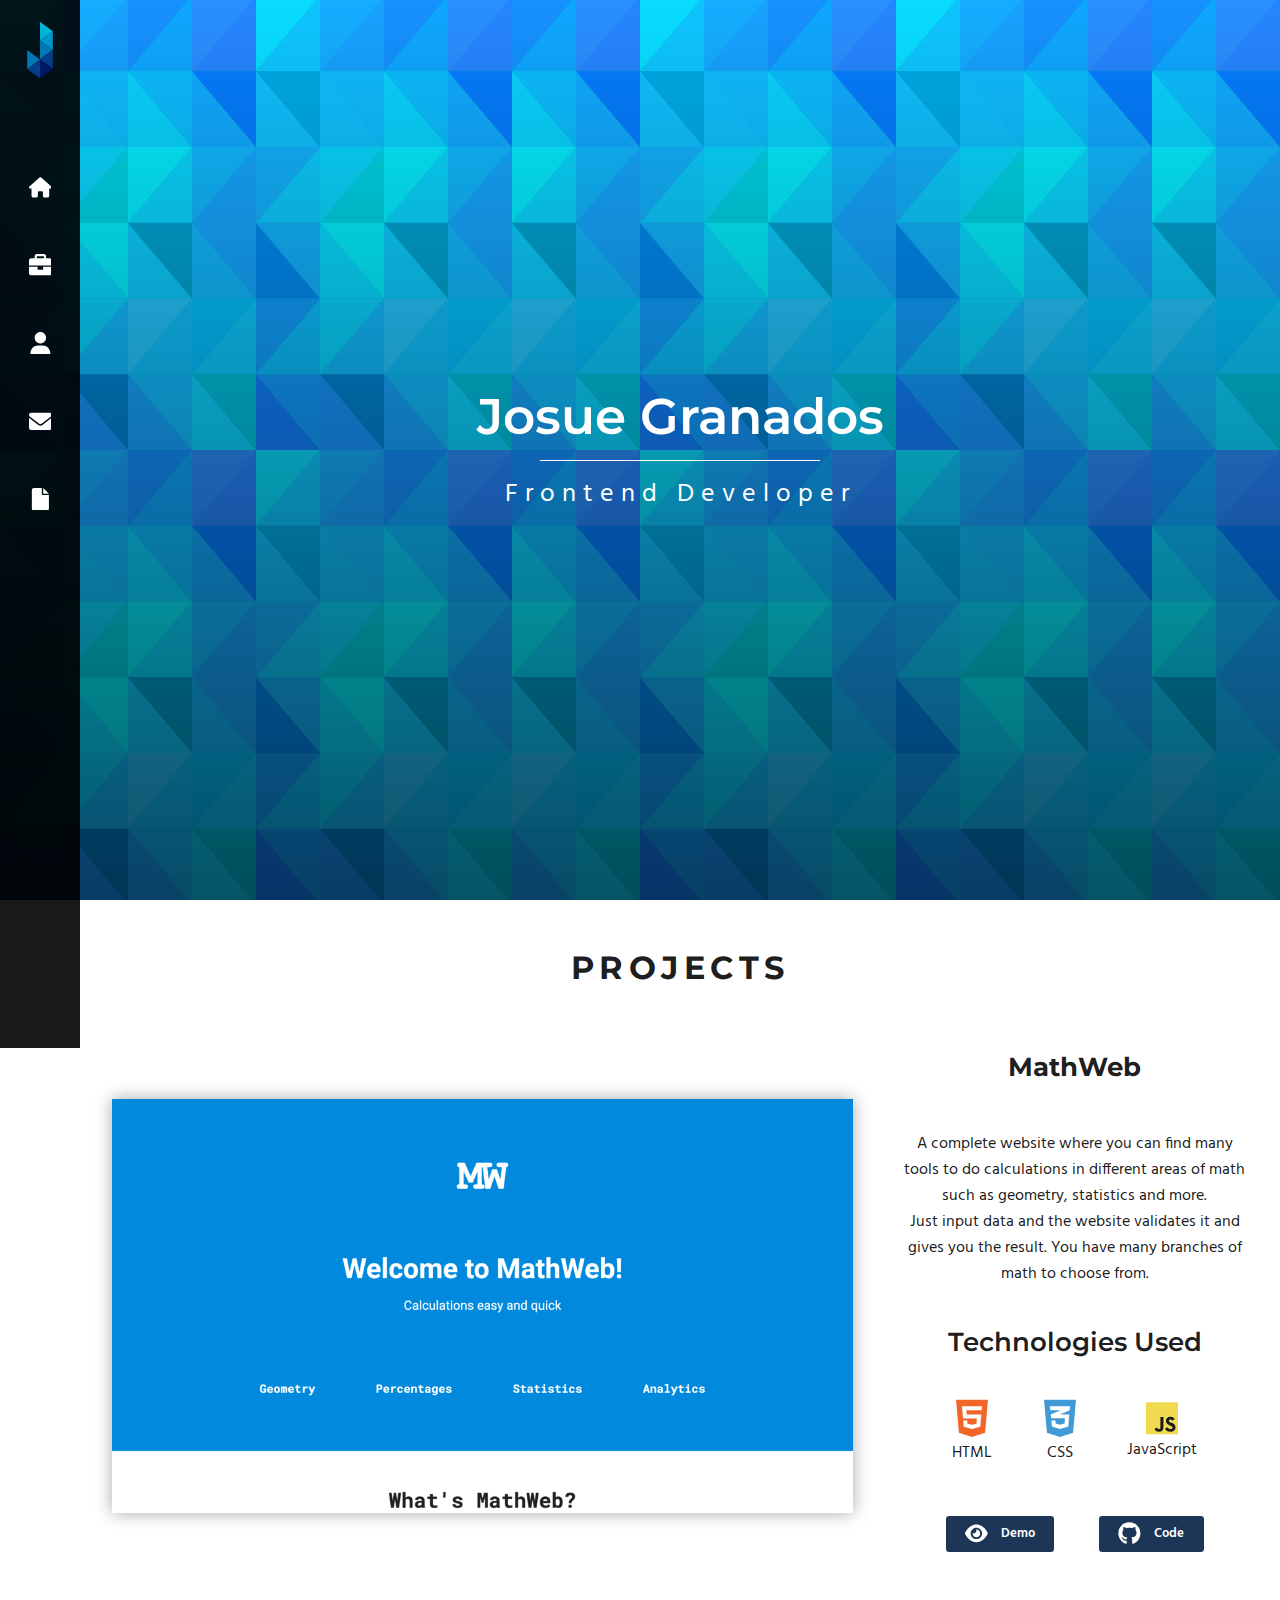
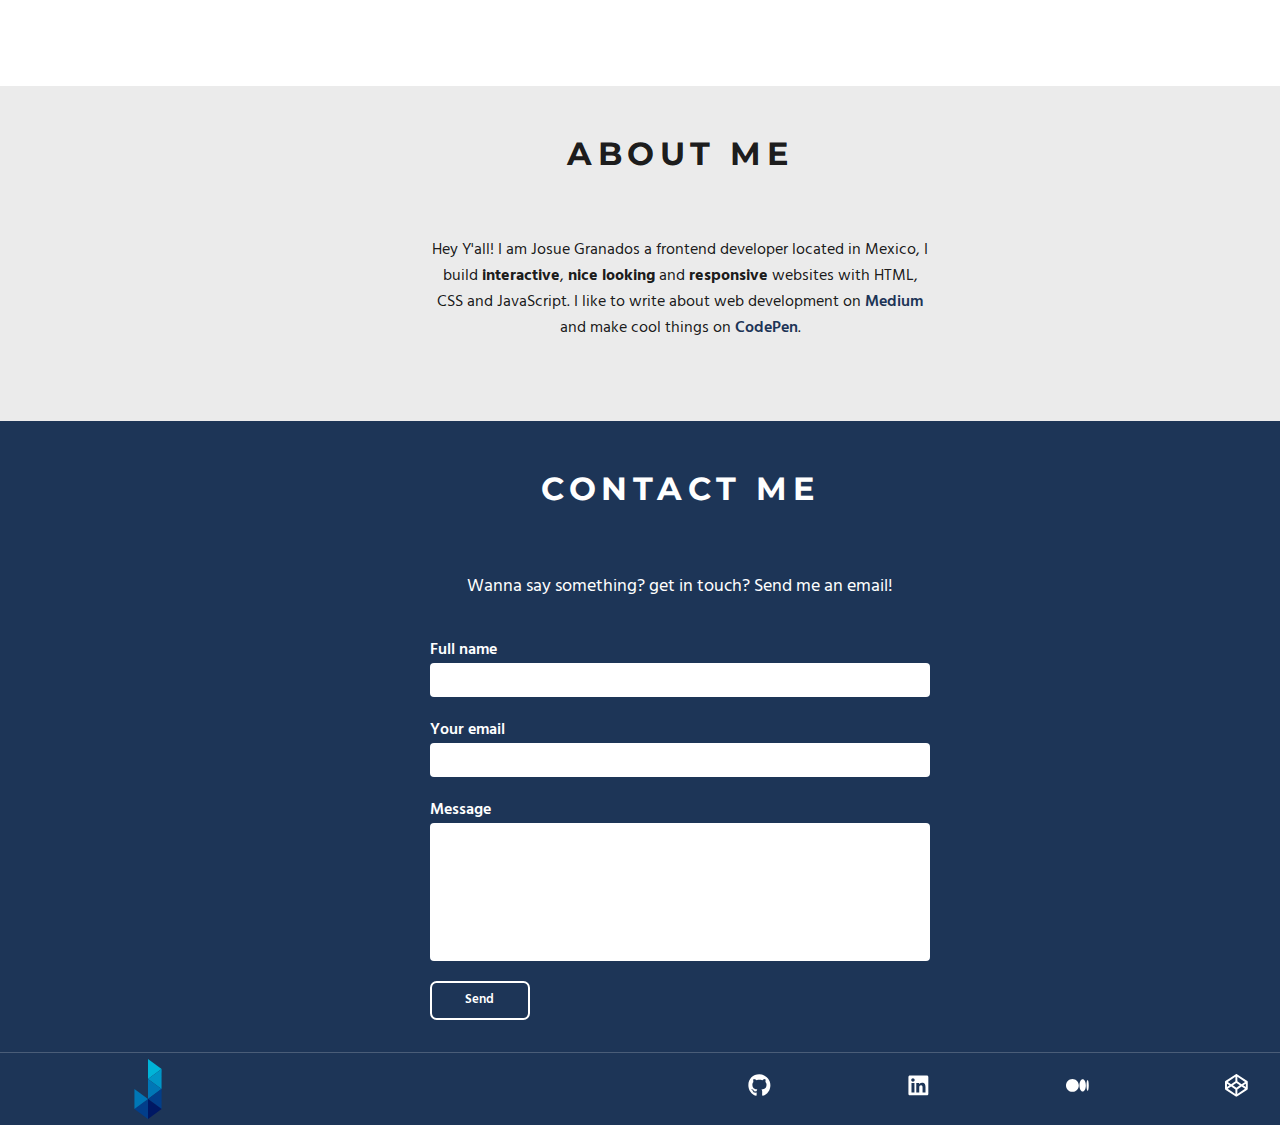
<file: index.html>
<!DOCTYPE html>
<html lang="en">
  <head>
    <meta charset="UTF-8" />
    <meta name="viewport" content="width=device-width, initial-scale=1.0" />
    <title>Josue Granados</title>
    <meta
      name="description"
      content="Hey Y'all! I am Josue Granados a frontend developer located in Mexico, I build interactive, nice looking and responsive websites with HTML, CSS and JavaScript and this is my portfolio."
    />
    <meta property="og:title" content="Josue Granados" />
    <meta
      property="og:description"
      content="I am a frontend developer located in Mexico. I build interactive, nice looking and responsive websites with HTML, CSS and JS."
    />
    <meta
      property="og:image"
      content="https://josuegranados.com/images/social-media-img.png"
    />
    <meta property="og:url" content="https://josuegranados.com" />
    <meta name="twitter:card" content="summary" />
    <meta name="twitter:title" content="Josue Granados" />
    <meta
      name="twitter:description"
      content="I am a frontend developer located in Mexico. I build interactive, nice looking and responsive websites with HTML, CSS and JS."
    />
    <meta
      name="twitter:image"
      content="https://josuegranados.com/images/social-media-img.png"
    />
    <link rel="stylesheet" href="./styles.css" />
    <link rel="preconnect" href="https://fonts.googleapis.com" />
    <link rel="preconnect" href="https://fonts.gstatic.com" crossorigin />
    <link
      href="https://fonts.googleapis.com/css2?family=Hind:wght@400;600&family=Montserrat:wght@400;600&display=swap"
      rel="stylesheet"
    />
    <link
      rel="apple-touch-icon"
      sizes="180x180"
      href="./images/apple-touch-icon.png"
    />
    <link
      rel="icon"
      type="image/png"
      sizes="32x32"
      href="./images/favicon-32x32.png"
    />
    <link
      rel="icon"
      type="image/png"
      sizes="16x16"
      href="./images/favicon-16x16.png"
    />
    <link rel="manifest" href="./images/site.webmanifest" />
    <link
      rel="mask-icon"
      href="./images/safari-pinned-tab.svg"
      color="#5bbad5"
    />
    <link rel="shortcut icon" href="./images/favicon.ico" />
    <meta name="msapplication-TileColor" content="#2b5797" />
    <meta name="msapplication-config" content="./images/browserconfig.xml" />
    <meta name="theme-color" content="#ffffff" />
    <script src="./app.js" defer></script>
    <!-- Global site tag (gtag.js) - Google Analytics -->
    <script
      async
      src="https://www.googletagmanager.com/gtag/js?id=G-VDT3737D54"
    ></script>
    <script>
      window.dataLayer = window.dataLayer || [];
      function gtag() {
        dataLayer.push(arguments);
      }
      gtag("js", new Date());

      gtag("config", "G-VDT3737D54");
    </script>
  </head>

  <body>
    <header>
      <div class="header-wrap">
        <img
          src="./images/josue-logo.svg"
          alt="Logo"
          id="header-nav-logo"
          width="120"
          height="120"
        />
        <nav>
          <div class="nav-link-wrap flex-column-centered">
            <a
              href="#home"
              class="header-link flex-row-centered"
              aria-labelledby="home-label"
            >
              <svg
                xmlns="http://www.w3.org/2000/svg"
                viewBox="0 0 576 512"
                aria-hidden="true"
                class="link-icon"
              >
                <path
                  d="M575.8 255.5C575.8 273.5 560.8 287.6 543.8 287.6H511.8L512.5 447.7C512.5 450.5 512.3 453.1 512 455.8V472C512 494.1 494.1 512 472 512H456C454.9 512 453.8 511.1 452.7 511.9C451.3 511.1 449.9 512 448.5 512H392C369.9 512 352 494.1 352 472V384C352 366.3 337.7 352 320 352H256C238.3 352 224 366.3 224 384V472C224 494.1 206.1 512 184 512H128.1C126.6 512 125.1 511.9 123.6 511.8C122.4 511.9 121.2 512 120 512H104C81.91 512 64 494.1 64 472V360C64 359.1 64.03 358.1 64.09 357.2V287.6H32.05C14.02 287.6 0 273.5 0 255.5C0 246.5 3.004 238.5 10.01 231.5L266.4 8.016C273.4 1.002 281.4 0 288.4 0C295.4 0 303.4 2.004 309.5 7.014L564.8 231.5C572.8 238.5 576.9 246.5 575.8 255.5L575.8 255.5z"
                />
              </svg>
            </a>
            <span role="tooltip" id="home-label" class="nav-link-label"
              >Home</span
            >
          </div>

          <div class="nav-link-wrap flex-column-centered">
            <a
              href="#projects"
              class="header-link flex-row-centered"
              aria-labelledby="projects-label"
            >
              <svg
                xmlns="http://www.w3.org/2000/svg"
                viewBox="0 0 512 512"
                aria-hidden="true"
                class="link-icon"
              >
                <path
                  d="M320 336c0 8.844-7.156 16-16 16h-96C199.2 352 192 344.8 192 336V288H0v144C0 457.6 22.41 480 48 480h416c25.59 0 48-22.41 48-48V288h-192V336zM464 96H384V48C384 22.41 361.6 0 336 0h-160C150.4 0 128 22.41 128 48V96H48C22.41 96 0 118.4 0 144V256h512V144C512 118.4 489.6 96 464 96zM336 96h-160V48h160V96z"
                />
              </svg>
            </a>
            <span role="tooltip" id="projects-label" class="nav-link-label"
              >Projects</span
            >
          </div>

          <div class="nav-link-wrap flex-column-centered">
            <a
              href="#about-me"
              class="header-link flex-row-centered"
              aria-labelledby="about-me-label"
            >
              <svg
                xmlns="http://www.w3.org/2000/svg"
                viewBox="0 0 448 512"
                aria-hidden="true"
                class="link-icon"
              >
                <path
                  d="M224 256c70.7 0 128-57.31 128-128s-57.3-128-128-128C153.3 0 96 57.31 96 128S153.3 256 224 256zM274.7 304H173.3C77.61 304 0 381.6 0 477.3c0 19.14 15.52 34.67 34.66 34.67h378.7C432.5 512 448 496.5 448 477.3C448 381.6 370.4 304 274.7 304z"
                />
              </svg>
            </a>
            <span role="tooltip" id="about-me-label" class="nav-link-label"
              >About Me</span
            >
          </div>

          <div class="nav-link-wrap flex-column-centered">
            <a
              href="#contact"
              class="header-link flex-row-centered"
              aria-labelledby="contact-label"
            >
              <svg
                xmlns="http://www.w3.org/2000/svg"
                viewBox="0 0 512 512"
                aria-hidden="true"
                class="link-icon"
              >
                <path
                  d="M256 352c-16.53 0-33.06-5.422-47.16-16.41L0 173.2V400C0 426.5 21.49 448 48 448h416c26.51 0 48-21.49 48-48V173.2l-208.8 162.5C289.1 346.6 272.5 352 256 352zM16.29 145.3l212.2 165.1c16.19 12.6 38.87 12.6 55.06 0l212.2-165.1C505.1 137.3 512 125 512 112C512 85.49 490.5 64 464 64h-416C21.49 64 0 85.49 0 112C0 125 6.01 137.3 16.29 145.3z"
                />
              </svg>
            </a>
            <span role="tooltip" id="contact-label" class="nav-link-label"
              >Contact</span
            >
          </div>

          <div class="nav-link-wrap flex-column-centered">
            <a
              href="./josuegranados-resume.pdf"
              target="_blank"
              class="header-link flex-row-centered"
              aria-labelledby="resume-label"
            >
              <svg
                xmlns="http://www.w3.org/2000/svg"
                viewBox="0 0 384 512"
                aria-hidden="true"
                class="link-icon"
              >
                <path
                  d="M256 0v128h128L256 0zM224 128L224 0H48C21.49 0 0 21.49 0 48v416C0 490.5 21.49 512 48 512h288c26.51 0 48-21.49 48-48V160h-127.1C238.3 160 224 145.7 224 128z"
                />
              </svg>
            </a>
            <span role="tooltip" id="resume-label" class="nav-link-label"
              >Resume</span
            >
          </div>
        </nav>
      </div>
      <!--End of the wrapper in the header-->
    </header>
    <main>
      <section class="hero-section" id="home">
        <div class="wrap hero-content-wrap flex-column-centered">
          <h1 class="hero-title">Josue Granados</h1>
          <p class="hero-description">Frontend Developer</p>
        </div>
      </section>

      <section id="projects">
        <div class="wrap">
          <h2 class="subtitle">Projects</h2>
          <ul class="featured-projects list-reset">
            <li class="featured-project odd-project-item">
              <h3 class="project-name">MathWeb</h3>

              <picture class="project-screenshot">
                <source
                  media="(min-width: 500px)"
                  srcset="./images/mathweb-screenshot-1200w.png"
                />
                <source
                  media="(min-width: 320px)"
                  srcset="./images/mathweb-screenshot-600w.png"
                />
                <img
                  aria-hidden="true"
                  src="./images/mathweb-screenshot-600w.png"
                  alt=""
                  width="600"
                  height="335"
                />
              </picture>

              <div class="project-info-wrap">
                <p class="project-desc">
                  A complete website where you can find many tools to do
                  calculations in different areas of math such as geometry,
                  statistics and more.<br />Just input data and the website
                  validates it and gives you the result. You have many branches
                  of math to choose from.
                </p>

                <span class="technologies-list-label" id="label-1"
                  >Technologies Used</span
                >
                <ul
                  aria-labelledby="label-1"
                  class="technologies-list list-reset"
                >
                  <li class="flex-column-centered">
                    <svg
                      xmlns="http://www.w3.org/2000/svg"
                      viewBox="0 0 384 512"
                      aria-hidden="true"
                      class="tech-icon html-icon"
                    >
                      <path
                        d="M0 32l34.9 395.8L191.5 480l157.6-52.2L384 32H0zm308.2 127.9H124.4l4.1 49.4h175.6l-13.6 148.4-97.9 27v.3h-1.1l-98.7-27.3-6-75.8h47.7L138 320l53.5 14.5 53.7-14.5 6-62.2H84.3L71.5 112.2h241.1l-4.4 47.7z"
                      />
                    </svg>
                    HTML
                  </li>
                  <li class="flex-column-centered">
                    <svg
                      xmlns="http://www.w3.org/2000/svg"
                      viewBox="0 0 384 512"
                      aria-hidden="true"
                      class="tech-icon css-icon"
                    >
                      <path
                        d="M0 32l34.9 395.8L192 480l157.1-52.2L384 32H0zm313.1 80l-4.8 47.3L193 208.6l-.3.1h111.5l-12.8 146.6-98.2 28.7-98.8-29.2-6.4-73.9h48.9l3.2 38.3 52.6 13.3 54.7-15.4 3.7-61.6-166.3-.5v-.1l-.2.1-3.6-46.3L193.1 162l6.5-2.7H76.7L70.9 112h242.2z"
                      />
                    </svg>
                    CSS
                  </li>
                  <li class="js-icon-item flex-column-centered">
                    <svg
                      xmlns="http://www.w3.org/2000/svg"
                      viewBox="0 0 448 512"
                      aria-hidden="true"
                      class="tech-icon js-icon"
                    >
                      <path
                        d="M0 32v448h448V32H0zm243.8 349.4c0 43.6-25.6 63.5-62.9 63.5-33.7 0-53.2-17.4-63.2-38.5l34.3-20.7c6.6 11.7 12.6 21.6 27.1 21.6 13.8 0 22.6-5.4 22.6-26.5V237.7h42.1v143.7zm99.6 63.5c-39.1 0-64.4-18.6-76.7-43l34.3-19.8c9 14.7 20.8 25.6 41.5 25.6 17.4 0 28.6-8.7 28.6-20.8 0-14.4-11.4-19.5-30.7-28l-10.5-4.5c-30.4-12.9-50.5-29.2-50.5-63.5 0-31.6 24.1-55.6 61.6-55.6 26.8 0 46 9.3 59.8 33.7L368 290c-7.2-12.9-15-18-27.1-18-12.3 0-20.1 7.8-20.1 18 0 12.6 7.8 17.7 25.9 25.6l10.5 4.5c35.8 15.3 55.9 31 55.9 66.2 0 37.8-29.8 58.6-69.7 58.6z"
                      />
                    </svg>
                    JavaScript
                  </li>
                </ul>

                <ul aria-label="Project links" class="project-links list-reset">
                  <li class="flex-column-centered">
                    <a
                      href="https://josuemagnus12.github.io/mathweb"
                      class="project-link flex-row-centered"
                      target="_blank"
                    >
                      <svg
                        xmlns="http://www.w3.org/2000/svg"
                        viewBox="0 0 576 512"
                        aria-hidden="true"
                        class="project-link-icon link-icon"
                      >
                        <path
                          d="M279.6 160.4C282.4 160.1 285.2 160 288 160C341 160 384 202.1 384 256C384 309 341 352 288 352C234.1 352 192 309 192 256C192 253.2 192.1 250.4 192.4 247.6C201.7 252.1 212.5 256 224 256C259.3 256 288 227.3 288 192C288 180.5 284.1 169.7 279.6 160.4zM480.6 112.6C527.4 156 558.7 207.1 573.5 243.7C576.8 251.6 576.8 260.4 573.5 268.3C558.7 304 527.4 355.1 480.6 399.4C433.5 443.2 368.8 480 288 480C207.2 480 142.5 443.2 95.42 399.4C48.62 355.1 17.34 304 2.461 268.3C-.8205 260.4-.8205 251.6 2.461 243.7C17.34 207.1 48.62 156 95.42 112.6C142.5 68.84 207.2 32 288 32C368.8 32 433.5 68.84 480.6 112.6V112.6zM288 112C208.5 112 144 176.5 144 256C144 335.5 208.5 400 288 400C367.5 400 432 335.5 432 256C432 176.5 367.5 112 288 112z"
                        />
                      </svg>
                      Demo
                    </a>
                  </li>
                  <li class="flex-column-centered">
                    <a
                      href="https://github.com/JosueMagnus12/mathweb"
                      class="project-link flex-row-centered"
                      target="_blank"
                    >
                      <svg
                        xmlns="http://www.w3.org/2000/svg"
                        viewBox="0 0 496 512"
                        aria-hidden="true"
                        class="project-link-icon link-icon"
                      >
                        <path
                          d="M165.9 397.4c0 2-2.3 3.6-5.2 3.6-3.3.3-5.6-1.3-5.6-3.6 0-2 2.3-3.6 5.2-3.6 3-.3 5.6 1.3 5.6 3.6zm-31.1-4.5c-.7 2 1.3 4.3 4.3 4.9 2.6 1 5.6 0 6.2-2s-1.3-4.3-4.3-5.2c-2.6-.7-5.5.3-6.2 2.3zm44.2-1.7c-2.9.7-4.9 2.6-4.6 4.9.3 2 2.9 3.3 5.9 2.6 2.9-.7 4.9-2.6 4.6-4.6-.3-1.9-3-3.2-5.9-2.9zM244.8 8C106.1 8 0 113.3 0 252c0 110.9 69.8 205.8 169.5 239.2 12.8 2.3 17.3-5.6 17.3-12.1 0-6.2-.3-40.4-.3-61.4 0 0-70 15-84.7-29.8 0 0-11.4-29.1-27.8-36.6 0 0-22.9-15.7 1.6-15.4 0 0 24.9 2 38.6 25.8 21.9 38.6 58.6 27.5 72.9 20.9 2.3-16 8.8-27.1 16-33.7-55.9-6.2-112.3-14.3-112.3-110.5 0-27.5 7.6-41.3 23.6-58.9-2.6-6.5-11.1-33.3 2.6-67.9 20.9-6.5 69 27 69 27 20-5.6 41.5-8.5 62.8-8.5s42.8 2.9 62.8 8.5c0 0 48.1-33.6 69-27 13.7 34.7 5.2 61.4 2.6 67.9 16 17.7 25.8 31.5 25.8 58.9 0 96.5-58.9 104.2-114.8 110.5 9.2 7.9 17 22.9 17 46.4 0 33.7-.3 75.4-.3 83.6 0 6.5 4.6 14.4 17.3 12.1C428.2 457.8 496 362.9 496 252 496 113.3 383.5 8 244.8 8zM97.2 352.9c-1.3 1-1 3.3.7 5.2 1.6 1.6 3.9 2.3 5.2 1 1.3-1 1-3.3-.7-5.2-1.6-1.6-3.9-2.3-5.2-1zm-10.8-8.1c-.7 1.3.3 2.9 2.3 3.9 1.6 1 3.6.7 4.3-.7.7-1.3-.3-2.9-2.3-3.9-2-.6-3.6-.3-4.3.7zm32.4 35.6c-1.6 1.3-1 4.3 1.3 6.2 2.3 2.3 5.2 2.6 6.5 1 1.3-1.3.7-4.3-1.3-6.2-2.2-2.3-5.2-2.6-6.5-1zm-11.4-14.7c-1.6 1-1.6 3.6 0 5.9 1.6 2.3 4.3 3.3 5.6 2.3 1.6-1.3 1.6-3.9 0-6.2-1.4-2.3-4-3.3-5.6-2z"
                        />
                      </svg>
                      Code
                    </a>
                  </li>
                </ul>
              </div>
              <!--End of project info-wrap-->
            </li>
          </ul>
        </div>
        <!--End of projects section wrap-->
      </section>
      <!--End of projects section-->

      <section id="about-me">
        <div class="wrap">
          <h2 class="subtitle">About Me</h2>
          <p class="self-description">
            Hey Y'all! I am Josue Granados a frontend developer located in
            Mexico, I build
            <strong>interactive</strong>, <strong>nice looking</strong> and
            <strong>responsive</strong> websites with HTML, CSS and JavaScript.
            I like to write about web development on
            <a href="https://medium.com/@josuegranados1219" target="_blank"
              >Medium</a
            >
            and make cool things on
            <a href="https://codepen.io/JosueMagnus12" target="_blank"
              >CodePen</a
            >.
          </p>
        </div>
      </section>

      <section id="contact">
        <div class="wrap">
          <h2 class="subtitle">Contact Me</h2>
          <p class="underline">
            Wanna say something? get in touch? Send me an email!
          </p>
          <form
            action="https://formsubmit.co/23a3a1345278297fd56bca815cf53335"
            method="POST"
          >
            <div class="form-field">
              <label for="name">Full name</label>
              <input type="text" name="name" id="name" />
              <small class="prompt hide" id="name-prompt"></small>
            </div>

            <div class="form-field">
              <label for="email">Your email</label>
              <input type="text" name="email" id="email" />
              <small class="prompt hide" id="email-prompt"></small>
            </div>

            <div class="form-field">
              <label for="message">Message</label>
              <textarea
                name="message"
                id="message"
                cols="30"
                rows="5"
              ></textarea>
              <small class="prompt hide" id="message-prompt"></small>
            </div>

            <input
              type="hidden"
              name="_next"
              value="https://josuegranados.com/submitted.html"
            />

            <button type="submit">Send</button>
          </form>
        </div>
      </section>
    </main>
    <footer>
      <div class="wrap">
        <img
          src="./images/josue-logo.svg"
          alt="Logo"
          width="120"
          height="120"
        />

        <ul
          class="social-media-links list-reset"
          aria-label="Social media links"
        >
          <li>
            <a
              href="https://github.com/JosueMagnus12"
              target="_blank"
              class="social-media-link"
              aria-label="Github"
            >
              <svg
                xmlns="http://www.w3.org/2000/svg"
                viewBox="0 0 496 512"
                aria-hidden="true"
                class="social-media-link-icon link-icon"
              >
                <path
                  d="M165.9 397.4c0 2-2.3 3.6-5.2 3.6-3.3.3-5.6-1.3-5.6-3.6 0-2 2.3-3.6 5.2-3.6 3-.3 5.6 1.3 5.6 3.6zm-31.1-4.5c-.7 2 1.3 4.3 4.3 4.9 2.6 1 5.6 0 6.2-2s-1.3-4.3-4.3-5.2c-2.6-.7-5.5.3-6.2 2.3zm44.2-1.7c-2.9.7-4.9 2.6-4.6 4.9.3 2 2.9 3.3 5.9 2.6 2.9-.7 4.9-2.6 4.6-4.6-.3-1.9-3-3.2-5.9-2.9zM244.8 8C106.1 8 0 113.3 0 252c0 110.9 69.8 205.8 169.5 239.2 12.8 2.3 17.3-5.6 17.3-12.1 0-6.2-.3-40.4-.3-61.4 0 0-70 15-84.7-29.8 0 0-11.4-29.1-27.8-36.6 0 0-22.9-15.7 1.6-15.4 0 0 24.9 2 38.6 25.8 21.9 38.6 58.6 27.5 72.9 20.9 2.3-16 8.8-27.1 16-33.7-55.9-6.2-112.3-14.3-112.3-110.5 0-27.5 7.6-41.3 23.6-58.9-2.6-6.5-11.1-33.3 2.6-67.9 20.9-6.5 69 27 69 27 20-5.6 41.5-8.5 62.8-8.5s42.8 2.9 62.8 8.5c0 0 48.1-33.6 69-27 13.7 34.7 5.2 61.4 2.6 67.9 16 17.7 25.8 31.5 25.8 58.9 0 96.5-58.9 104.2-114.8 110.5 9.2 7.9 17 22.9 17 46.4 0 33.7-.3 75.4-.3 83.6 0 6.5 4.6 14.4 17.3 12.1C428.2 457.8 496 362.9 496 252 496 113.3 383.5 8 244.8 8zM97.2 352.9c-1.3 1-1 3.3.7 5.2 1.6 1.6 3.9 2.3 5.2 1 1.3-1 1-3.3-.7-5.2-1.6-1.6-3.9-2.3-5.2-1zm-10.8-8.1c-.7 1.3.3 2.9 2.3 3.9 1.6 1 3.6.7 4.3-.7.7-1.3-.3-2.9-2.3-3.9-2-.6-3.6-.3-4.3.7zm32.4 35.6c-1.6 1.3-1 4.3 1.3 6.2 2.3 2.3 5.2 2.6 6.5 1 1.3-1.3.7-4.3-1.3-6.2-2.2-2.3-5.2-2.6-6.5-1zm-11.4-14.7c-1.6 1-1.6 3.6 0 5.9 1.6 2.3 4.3 3.3 5.6 2.3 1.6-1.3 1.6-3.9 0-6.2-1.4-2.3-4-3.3-5.6-2z"
                />
              </svg>
            </a>
          </li>
          <li>
            <a
              href="https://www.linkedin.com/in/josue-granados-1464111a7/"
              target="_blank"
              class="social-media-link"
              aria-label="LinkedIn"
            >
              <svg
                xmlns="http://www.w3.org/2000/svg"
                viewBox="0 0 448 512"
                aria-hidden="true"
                class="social-media-link-icon link-icon"
              >
                <path
                  d="M416 32H31.9C14.3 32 0 46.5 0 64.3v383.4C0 465.5 14.3 480 31.9 480H416c17.6 0 32-14.5 32-32.3V64.3c0-17.8-14.4-32.3-32-32.3zM135.4 416H69V202.2h66.5V416zm-33.2-243c-21.3 0-38.5-17.3-38.5-38.5S80.9 96 102.2 96c21.2 0 38.5 17.3 38.5 38.5 0 21.3-17.2 38.5-38.5 38.5zm282.1 243h-66.4V312c0-24.8-.5-56.7-34.5-56.7-34.6 0-39.9 27-39.9 54.9V416h-66.4V202.2h63.7v29.2h.9c8.9-16.8 30.6-34.5 62.9-34.5 67.2 0 79.7 44.3 79.7 101.9V416z"
                />
              </svg>
            </a>
          </li>
          <li>
            <a
              href="https://medium.com/@josuegranados1219"
              target="_blank"
              class="social-media-link"
              aria-label="Medium"
            >
              <svg
                xmlns="http://www.w3.org/2000/svg"
                viewBox="0 0 640 512"
                aria-hidden="true"
                class="social-media-link-icon link-icon"
              >
                <path
                  d="M180.5,74.262C80.813,74.262,0,155.633,0,256S80.819,437.738,180.5,437.738,361,356.373,361,256,280.191,74.262,180.5,74.262Zm288.25,10.646c-49.845,0-90.245,76.619-90.245,171.095s40.406,171.1,90.251,171.1,90.251-76.619,90.251-171.1H559C559,161.5,518.6,84.908,468.752,84.908Zm139.506,17.821c-17.526,0-31.735,68.628-31.735,153.274s14.2,153.274,31.735,153.274S640,340.631,640,256C640,171.351,625.785,102.729,608.258,102.729Z"
                />
              </svg>
            </a>
          </li>
          <li>
            <a
              href="https://codepen.io/JosueMagnus12"
              target="_blank"
              class="social-media-link"
              aria-label="CodePen"
            >
              <svg
                xmlns="http://www.w3.org/2000/svg"
                viewBox="0 0 512 512"
                aria-hidden="true"
                class="social-media-link-icon link-icon"
              >
                <path
                  d="M502.285 159.704l-234-156c-7.987-4.915-16.511-4.96-24.571 0l-234 156C3.714 163.703 0 170.847 0 177.989v155.999c0 7.143 3.714 14.286 9.715 18.286l234 156.022c7.987 4.915 16.511 4.96 24.571 0l234-156.022c6-3.999 9.715-11.143 9.715-18.286V177.989c-.001-7.142-3.715-14.286-9.716-18.285zM278 63.131l172.286 114.858-76.857 51.429L278 165.703V63.131zm-44 0v102.572l-95.429 63.715-76.857-51.429L234 63.131zM44 219.132l55.143 36.857L44 292.846v-73.714zm190 229.715L61.714 333.989l76.857-51.429L234 346.275v102.572zm22-140.858l-77.715-52 77.715-52 77.715 52-77.715 52zm22 140.858V346.275l95.429-63.715 76.857 51.429L278 448.847zm190-156.001l-55.143-36.857L468 219.132v73.714z"
                />
              </svg>
            </a>
          </li>
        </ul>
      </div>
    </footer>
  </body>
</html>
</file>
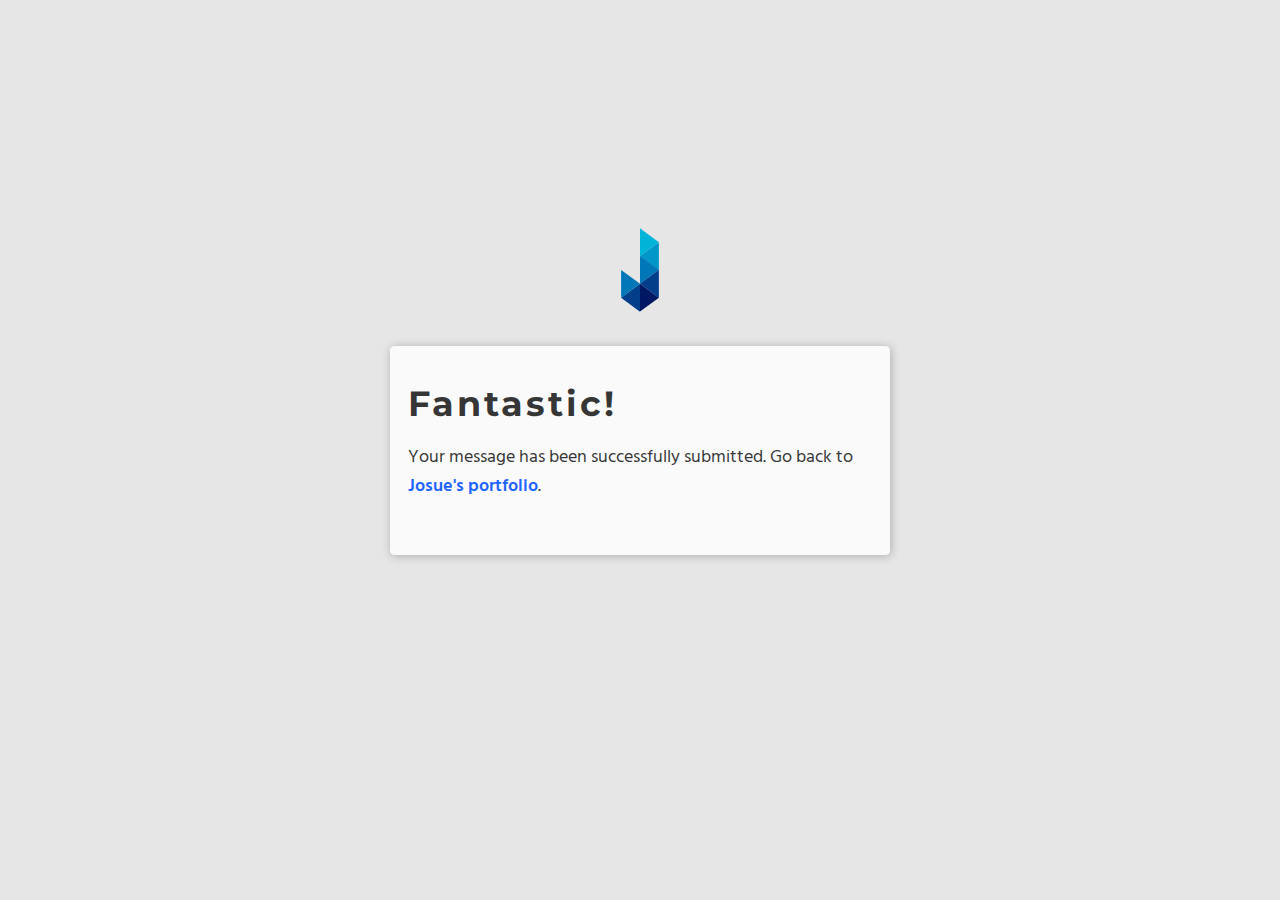
<file: submitted.html>
<!DOCTYPE html>
<html lang="en">

<head>
    <meta charset="UTF-8">
    <meta name="viewport" content="width=device-width, initial-scale=1.0">
    <title>Message Submitted Successfully</title>
    <meta name="robots" content="noindex, nofollow">
    <link rel="preconnect" href="https://fonts.googleapis.com">
    <link rel="preconnect" href="https://fonts.gstatic.com" crossorigin>
    <link href="https://fonts.googleapis.com/css2?family=Hind:wght@400;600&family=Montserrat:wght@400;800&display=swap"
        rel="stylesheet">
    <link rel="apple-touch-icon" sizes="180x180" href="./images/apple-touch-icon.png">
    <link rel="icon" type="image/png" sizes="32x32" href="./images/favicon-32x32.png">
    <link rel="icon" type="image/png" sizes="16x16" href="./images/favicon-16x16.png">
    <link rel="manifest" href="./images/site.webmanifest">
    <link rel="mask-icon" href="./images/safari-pinned-tab.svg" color="#5bbad5">
    <link rel="shortcut icon" href="./images/favicon.ico">
    <meta name="msapplication-TileColor" content="#2b5797">
    <meta name="msapplication-config" content="./images/browserconfig.xml">
    <meta name="theme-color" content="#ffffff">
    <style>
        * {
            box-sizing: border-box;
        }

        :root {
            font-size: 62.5%;

            --primary-font: 'Montserrat', sans-serif;
            --secondary-font: 'Hind', sans-serif;

            --light-gray: rgb(230 230 230);
            --light-black: rgb(0 0 0 / .8);
            --transparent-black: rgb(0 0 0 /.25);
            --blue: rgb(31 100 255);
            --white: rgb(250 250 250);
        }

        body {
            display: flex;
            justify-content: center;
            align-items: center;

            height: 100vh;
            margin: 0;

            font-family: var(--secondary-font);

            background-color: var(--light-gray);
            color: var(--light-black);
        }

        .message-card {
            position: relative;

            width: min(90%, 500px);
            padding: 2em 1em;

            font-size: 1.8rem;

            background-color: var(--white);
            border-radius: .25em;
            box-shadow: 1px 1px 10px var(--transparent-black);
        }

        .effusive-message {
            margin: 0;

            font-family: var(--primary-font);
            font-size: 3.5rem;
            letter-spacing: .125ch;
        }

        .link {
            position: relative;

            font-weight: 600;
            text-decoration: none;

            color: var(--blue);
        }

        .link::after {
            content: "";
            position: absolute;
            inset: auto 0 0 0;

            height: .15em;

            transform-origin: right;
            transform: scaleX(0);
            transition: transform 300ms ease;

            background-color: var(--blue);
        }

        .link:hover::after {
            transform: scaleX(1);
            transform-origin: left;
        }

        img {
            position: absolute;
            top: -7em;
            left: calc((100% - 10rem) / 2);

            width: 10rem;
            height: auto;
        }
    </style>
</head>

<body>
    <section class="message-card">
        <h1 class="effusive-message">Fantastic!</h1>
        <p class="text">
            Your message has been successfully submitted. Go back to <a href="./index.html" class="link">Josue's
                portfolio</a>.
        </p>
        <img src="./images/josue-logo.svg" alt="" width="120" height="120" aria-hidden="true">
    </section>
</body>

</html>
</file>
<file: styles.css>
/*=================================================
    Josue's Portfolio

    Table of contents
    1. Utility classes and setup
    2. Header and navigation bar
    3. Hero section
    4. Projects section
    5. About me section
    6. Contact section
    7. Footer
    8. Media queries
===================================================*/

/* 1. Utility classes and setup */
*,
*::before,
*::after {
  box-sizing: border-box;
}

:root {
  scroll-behavior: smooth;

  font-size: 62.5%;

  --primary-font: "Montserrat", sans-serif;
  --secondary-font: "Hind", sans-serif;

  --nav-link-font-size: clamp(1rem, 2vw, 1.3rem);
  --hero-title-font-size: clamp(3.2rem, 8vw, 5rem);
  --subsection-font-size: clamp(2rem, 4.5vw, 2.6rem);
  --subtitle-font-size: clamp(2.4rem, 3.5vw, 3.2rem);
  --body-font-size: 1.6rem;
  --body-font-size-small: 1.3rem;
  --body-font-size-large: 1.8rem;
  --bold: 600;

  --nav-link-icon-width: 1.75em;
  --nav-link-icon-height: 1.75em;
  --left-padding-content: min(10%, 5em);

  --hover-color: #1e6091;
  --fallback-color: #00b4d8;
  --primary-color: #1d3557;
  --secondary-color: #ffffff;
  --extra-transparent-black: rgb(0 0 0 / 0.35);
  --transparent-black: rgb(0 0 0 / 0.6);
  --light-black: rgb(0 0 0 / 0.9);
  --gray: rgb(235 235 235);
  --light-gray: rgb(255 255 255 / 0.2);
  --orange: #f16529;
  --light-blue: #409ad6;
  --yellow: #f0da50;
  --pink: #cc6698;
  --aqua: #18bcef;
  --error-color: #f38375;
}

html,
body {
  padding: 0;
  margin: 0;

  font-family: var(--secondary-font);
  text-align: center;

  color: var(--light-black);
  font-size: var(--body-font-size);
}

.wrap {
  width: min(100%, 1500px);
  margin: 0 auto;
  padding: 0 1.25em;
}

.flex-column-centered {
  display: flex;
  flex-direction: column;
  justify-content: center;
  align-items: center;
}

.flex-row-centered {
  display: flex;
  justify-content: center;
  align-items: center;
}

.link-icon {
  width: var(--nav-link-icon-width);
  height: var(--nav-link-icon-height);

  fill: var(--secondary-color);
}

.list-reset {
  padding: 0;
  margin: 0;

  list-style: none;
}

/* 2. Header and navigation bar */
header {
  position: fixed;
  inset: auto 0 0 0;
  z-index: 1;
}

.header-wrap {
  background-color: var(--light-black);
}

#header-nav-logo {
  display: none;
}

.header-wrap nav {
  display: flex;
}

.nav-link-wrap {
  /*Creating a separate stacking context to 
    let the nav-link-label to be positioned 
    above this but beneath the header-link*/
  position: relative;
  isolation: isolate;

  width: 20%;
  min-height: 6em;

  font-size: var(--nav-link-font-size);

  color: var(--secondary-color);
}

.nav-link-wrap:hover,
.nav-link-wrap:focus {
  background-color: var(--light-gray);
  cursor: pointer;
}

.header-link {
  /*This link will cover all of its wrapper
    so it'll easier to click on it*/
  position: absolute;
  inset: 0;
}

.nav-link-label {
  position: absolute;
  bottom: 0.5rem;
  z-index: -1;
}

/* 3. Hero section */
.hero-content-wrap {
  position: relative;
  isolation: isolate;

  height: min(100vh, 1200px);

  background: url("./images/hero-pattern-background-mobile.svg") center/cover
    fixed var(--fallback-color);
  color: var(--secondary-color);
}

.hero-content-wrap::before {
  content: "";

  position: absolute;
  inset: 0;
  z-index: -1;

  background: linear-gradient(0deg, var(--transparent-black), transparent);
}

.hero-title {
  margin: 0;

  font-family: var(--primary-font);
  font-size: var(--hero-title-font-size);
  font-weight: var(--bold);
}

.hero-description {
  margin: 0;

  font-size: var(--subsection-font-size);
  letter-spacing: 0.5ch;
}

.hero-description::before {
  content: "";

  display: block;

  width: 80%;
  margin: 0.5em auto;
  border-top: 1px solid var(--secondary-color);
}

/* 4. Projects section*/
.subtitle,
.project-name,
.technologies-list-label {
  margin: 0;

  font-family: var(--primary-font);
  text-align: center;
}

.subtitle {
  padding: 1.5em 0 2em;

  font-size: var(--subtitle-font-size);
  text-transform: uppercase;
  letter-spacing: 0.25ch;
}

.featured-project {
  margin: 0 0 3em;
}

.project-name {
  padding: 0.75em 0;

  font-size: var(--subsection-font-size);
}

.project-screenshot img {
  width: 100%;
  height: auto;
  margin: 0.75em 0 1em;

  box-shadow: 0 0 1em var(--extra-transparent-black);
}

.project-desc {
  margin: 0;
}

.technologies-list-label {
  display: block;

  padding: 1.5em 0;

  font-size: var(--subsection-font-size);
  font-weight: var(--bold);
}

.technologies-list {
  display: flex;
  justify-content: space-evenly;
  align-items: center;
}

.tech-icon {
  width: 2em;
}

.html-icon {
  fill: var(--orange);
}

.css-icon {
  fill: var(--light-blue);
}

.js-icon {
  fill: var(--yellow);
}

.js-icon-item {
  position: relative;
}

.js-icon-item::before {
  /* Black background for JS icon letters*/
  content: "";
  position: absolute;
  z-index: -1;
  top: 0.25em;

  width: var(--nav-link-icon-width);
  height: var(--nav-link-icon-height);

  background-color: var(--light-black);
}

.react-icon {
  fill: var(--aqua);
}

.sass-icon {
  fill: var(--pink);
}

.project-links {
  display: flex;
  justify-content: space-evenly;
  align-items: center;

  min-height: 5em;
  margin-top: var(--nav-link-icon-height);
}

.project-link {
  padding: 0.5em 1.5em;

  font-size: var(--body-font-size-small);
  text-decoration: none;
  font-weight: 600;

  transition: background-color 250ms, color 250ms;

  background-color: var(--primary-color);
  color: var(--secondary-color);
  border-radius: 0.25em;
}

.project-link:hover {
  background-color: var(--hover-color);
  cursor: pointer;
}

.project-link:active {
  background-color: var(--primary-color);
}

.project-link-icon {
  margin-right: 1em;
}

/* 5. About me section */
#about-me .wrap {
  background-color: var(--gray);
}

.self-description {
  width: min(100%, 500px);
  margin: 0 auto;
  padding: 0 0 5em;
}

.self-description > a {
  position: relative;

  text-decoration: none;
  font-weight: var(--bold);

  color: var(--primary-color);
}

.self-description > a::after {
  content: "";
  position: absolute;
  inset: auto 0 0 0;

  height: 0.2em;

  transform-origin: right;
  transform: scaleX(0);
  transition: transform 250ms ease;

  background-color: var(--primary-color);
}

.self-description > a:hover::after {
  transform: scaleX(1);
  transform-origin: left;
}

/* 6. Contact section */
#contact .wrap {
  background-color: var(--primary-color);
  color: var(--secondary-color);
}

.underline {
  margin: 0 0 2em;

  font-size: var(--body-font-size-large);
}

#contact form {
  font-size: var(--body-font-size);
  text-align: left;

  width: min(100%, 500px);
  padding: 0 0 2em;
  margin: 0 auto;
}

.form-field {
  display: flex;
  flex-direction: column;

  margin-bottom: 1.25em;
}

.form-field > label {
  font-weight: var(--bold);
}

form input,
form textarea {
  padding: 0.25em 0.5em;
  border: none;

  font-size: inherit;
  font-family: inherit;

  color: var(--light-black);
  border-radius: 0.25em;
}

form textarea {
  resize: none;
}

form input:focus,
form textarea:focus {
  border: none;
  outline: none;
}

.prompt {
  font-weight: var(--bold);

  color: var(--error-color);
}

.hide {
  display: none;
}

form button {
  align-self: flex-start;

  padding: 0.5em 2.5em 0.6em;
  border: 2px solid var(--secondary-color);

  font-family: var(--secondary-font);
  font-weight: var(--bold);

  transition: background-color 250ms, color 250ms;

  background-color: inherit;
  color: var(--secondary-color);
  border-radius: 0.5em;
}

form button:hover {
  background-color: var(--secondary-color);
  color: var(--primary-color);
  cursor: pointer;
}

form button:active {
  background-color: var(--primary-color);
  color: var(--secondary-color);
}

/* 7. Footer */
footer .wrap {
  display: flex;
  flex-direction: column;
  align-items: center;
  justify-content: space-evenly;

  min-height: 15em;
  padding-bottom: 5em;
  border-top: 1px solid var(--light-gray);

  background-color: var(--primary-color);
}

footer img {
  width: 4.5em;
  height: auto;
}

.social-media-links {
  display: flex;
  justify-content: space-between;

  font-size: var(--body-font-size-small);

  width: min(65%, 500px);
}

/* 8. Media queries */
@media (min-width: 650px) {
  /* Utility classes */
  .wrap {
    padding: 0 2em 0 calc(var(--left-padding-content) + 2em);
  }

  /* Header and navigation bar */
  header {
    inset: 0 auto 0 0;

    width: var(--left-padding-content);
  }

  .header-wrap nav {
    flex-direction: column;

    height: 100vh;
  }

  #header-nav-logo {
    display: block;

    width: 85%;
    height: auto;
    padding: 1em 0 0;
    margin: 0 auto 4em;
  }

  .nav-link-wrap {
    width: 100%;
  }

  .nav-link-label {
    display: none;
  }

  .nav-link-wrap:hover .nav-link-label {
    position: absolute;
    inset: 10% auto auto 90%;

    display: revert;

    padding: 0.25em 1.25em;

    white-space: nowrap;

    background-color: var(--light-black);
    border-radius: 0.25em;
  }

  /* Hero section */
  .hero-content-wrap {
    background-image: url("./images/hero-pattern-background-tablet.svg");
  }

  /* Footer */
  footer .wrap {
    min-height: 12em;
    padding-bottom: 0;
  }
}

@media (min-width: 1000px) {
  /* Hero section */
  .hero-content-wrap {
    background-image: url("./images/hero-pattern-background-desktop.svg");
  }

  /* Projects section */
  .project-name {
    padding: 0;
  }

  .featured-project {
    display: grid;
    grid-gap: 3em;
    grid-template-columns: repeat(3, 1fr);

    margin: 0 0 7em;
  }
  /*For further project additions*/
  .odd-project-item .project-screenshot {
    grid-column: span 2;
    grid-row-start: 1;
    grid-row-end: 3;
    align-self: center;
  }

  .even-project-item .project-screenshot {
    grid-column: span 2;
    grid-row: span 2;
    align-self: center;
  }

  /* Footer */
  footer .wrap {
    flex-direction: row;
    justify-content: space-between;

    min-height: auto;
  }
}

@media (min-width: 1500px) {
  /*Repositions header when viewport is wider than 1500px*/
  header {
    inset: 0 auto 0 calc((100vw - 1500px) / 2);
  }
}
</file>
